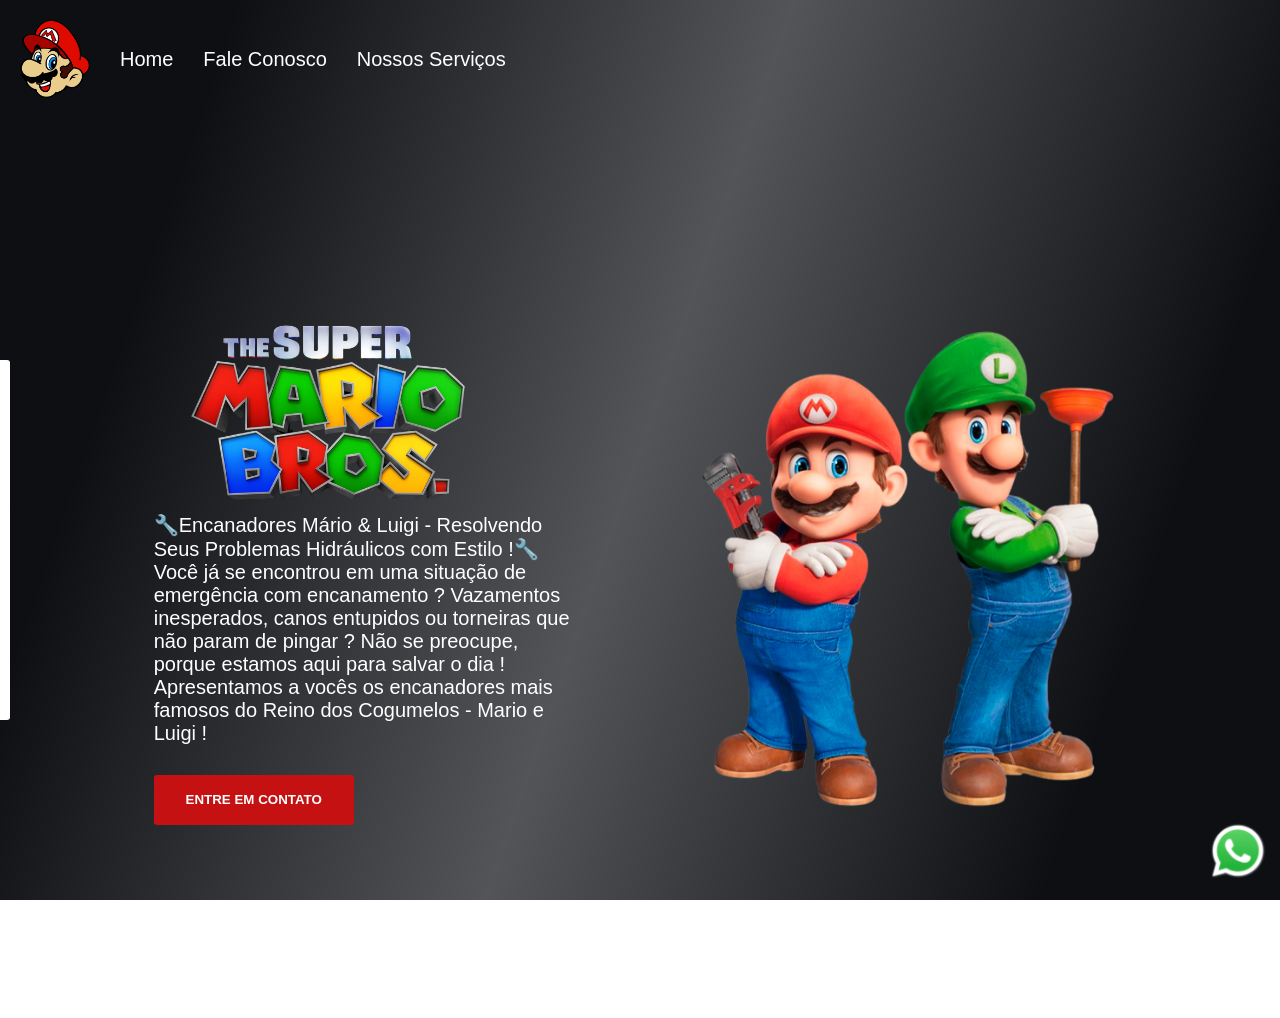
<file: Projeto Mário/index.html>
<!DOCTYPE html>

<html lang="pt-BR">

<head>
    <meta charset="UTF-8">
    <meta name="viewport" content="width=device-width, initial-scale=1.0">

    <!--CONEXÃO COM O ARQUIVO CSS (LINK:CSS -> CÓDIGO)-->
    <link rel="stylesheet" href="style.css">

    <!-- TÍTULO DA ABA DO SITE -->
    <title>Mário Bros</title>

</head>

<body>
    <div class="cabecalho">
        <img src="./img/logo-cabecalho-mario.png " alt="logo-cabecalho-mario" />

        <!--TAG PARA INSERIR UM LINK NOS BOTOES DA PAGINA-->
        <a>Home</a>
        <a>Fale Conosco</a>
        <a>Nossos Serviços</a>
    </div>


    <div class="html-principal">

        <div class="logo-sinopse">
            <img class="logo-mario" src="./img/Logo Mário Bros.png" alt="logo-mario-bros" />

            <p class="titulo-sinopse">
                🔧Encanadores Mário & Luigi - Resolvendo Seus Problemas Hidráulicos com Estilo !🔧 </p>

            <p class="sinopse"> Você já se encontrou em uma situação de emergência com
                encanamento ? Vazamentos inesperados, canos entupidos ou torneiras que não
                param de pingar ? Não se preocupe, porque estamos aqui para salvar o dia !
                Apresentamos a vocês os encanadores mais famosos do Reino dos Cogumelos - Mario e Luigi !
            </p>

            <button onclick="mostrarForm()">Entre em contato</button>

        </div>

        <div class="mario-luigi">
            <img class="mario-luigi" src="./img/mario.png" alt="imagem-mario-luigi" />

        </div>

        <div class="video-mario">
            <video src="./img/video-mario.mp4" autoplay loop muted></video>

            <div class="mascara-video"></div>
        </div>

        <div class="caixa-link-whatsapp">
            <a class="botao-whatsapp" href="https://wa.me/5561981543611?text=Quero%20um%20Servi%C3%A7o%20!">
                <img src="./img/logo-whatsapp.png" alt="link-whatsapp">
            </a>
        </div>

        <form class="formulario" action="https://formcarry.com/s/9yxO6CWRMTL" method="POST"
            enctype="multipart/form-data">

            <input placeholder="Seu Nome" type="text" name="nome" />
            <input placeholder="Seu Email" type="email" name="email" />
            <textarea placeholder="Digite seu problema aqui..." name="problema"></textarea>

            <button type="submit">Pedir Orçamento</button>
        </form>

        <div class="mascara-formulario" onclick="esconderForm()"></div>

    </div>

</body>

<script src="scripts.js"></script>

</html>
</file>
<file: Projeto Mário/style.css>
* {
    margin: 0;
    padding: 0;
    box-sizing: border-box;
    font-family: "Mukta", sans-serif;
}

button {
    background-color: #c51111;
    color: #ffffff;
    width: 200px;
    height: 50px;
    border-radius: 3px;
    border: none;
    font-weight: bold;
    text-transform: uppercase;
    cursor: pointer;
    margin-top: 30px;
}

.logo-mario {
    width: 350px;
}

.mario-luigi {
    height: 500px;
}

body {
    height: 100vh;
}

.logo-sinopse {
    width: 40%
}

.html-principal {
    display: flex;
    align-items: center;
    justify-content: space-around;
    padding: 100px;
    height: 100vh;
}

.video-mario {
    position: fixed;
    top: 0;
    z-index: -1;
}

video {
    min-width: 100vw;
    min-height: 100vh;
}

.mascara-video {
    background: linear-gradient(109deg,
            rgba(10, 12, 16, 0.99) 15%,
            rgba(10, 12, 16, 0.7) 50%,
            rgba(10, 12, 16, 0.99) 85%);
    width: 100%;
    height: 100%;
    position: fixed;
    top: 0;
    right: 0;
}

.sinopse {
    color: #ffffff;
    font-size: 20px;
}

.titulo-sinopse {
    color: #ffffff;
    font-size: 20px;
}

.cabecalho {
    display: flex;
    align-items: center;
    gap: 30px;
    padding: 20px;
}

.cabecalho img {
    width: 70px;
}

.cabecalho a {
    color: #ffffff;
    font-size: 20px;
    cursor: pointer;
}

.cabecalho a:hover {
    color: #c51111;
    transition: 0.75s ease-in-out;
    font-size: 24px;
}

.caixa-link-whatsapp {
    position: fixed;
    bottom: 15px;
    right: 12px;
}

.botao-whatsapp img {
    width: 60px;
}

.botao-whatsapp {
    cursor: pointer;
}

form {
    background-color: #ffffff;

    position: fixed;
    top: 40%;
    left: -340px;

    display: flex;
    flex-direction: column;
    gap: 20px;

    padding: 20px;
    border-radius: 3px;
    width: 350px;
    z-index: 1;
    transition: 0.55s left ease-in-out;
}

form input {
    height: 40px;
    padding-left: 5px;
    border-radius: 5px;
    border: 1px solid #808080;
    outline-color: #18d80f;
}

form textarea {
    padding-left: 5px;
    border-radius: 5px;
    border: 1px solid #808080;
    outline-color: #18d80f;
    height: 100px;
}

.mascara-formulario {
    width: 100%;
    height: 100%;
    position: fixed;
    top: 0;
    background: linear-gradient(109deg,
            rgba(10, 12, 16, 0.99) 15%,
            rgba(10, 12, 16, 0.7) 50%,
            rgba(10, 12, 16, 0.99) 85%);
    visibility: hidden;
    transition: 0.55s visibility ease-in-out;
}

@media (max-width: 855px) {
    .logo-mario {
        display: none;
    }

    .html-principal {
        padding: 30px;
        flex-direction: column;
    }

    .logo-sinopse {
        width: 90%;
        display: flex;
        flex-direction: column;
        align-items: center;
    }

    .mario-luigi {
        height: auto;
        width: 80%;
    }

    .cabecalho {
        padding: 10px;
    }

    .cabecalho img {
        width: 40px;
    }

    .cabecalho a {
        font-size: 16px;
    }
}
</file>
